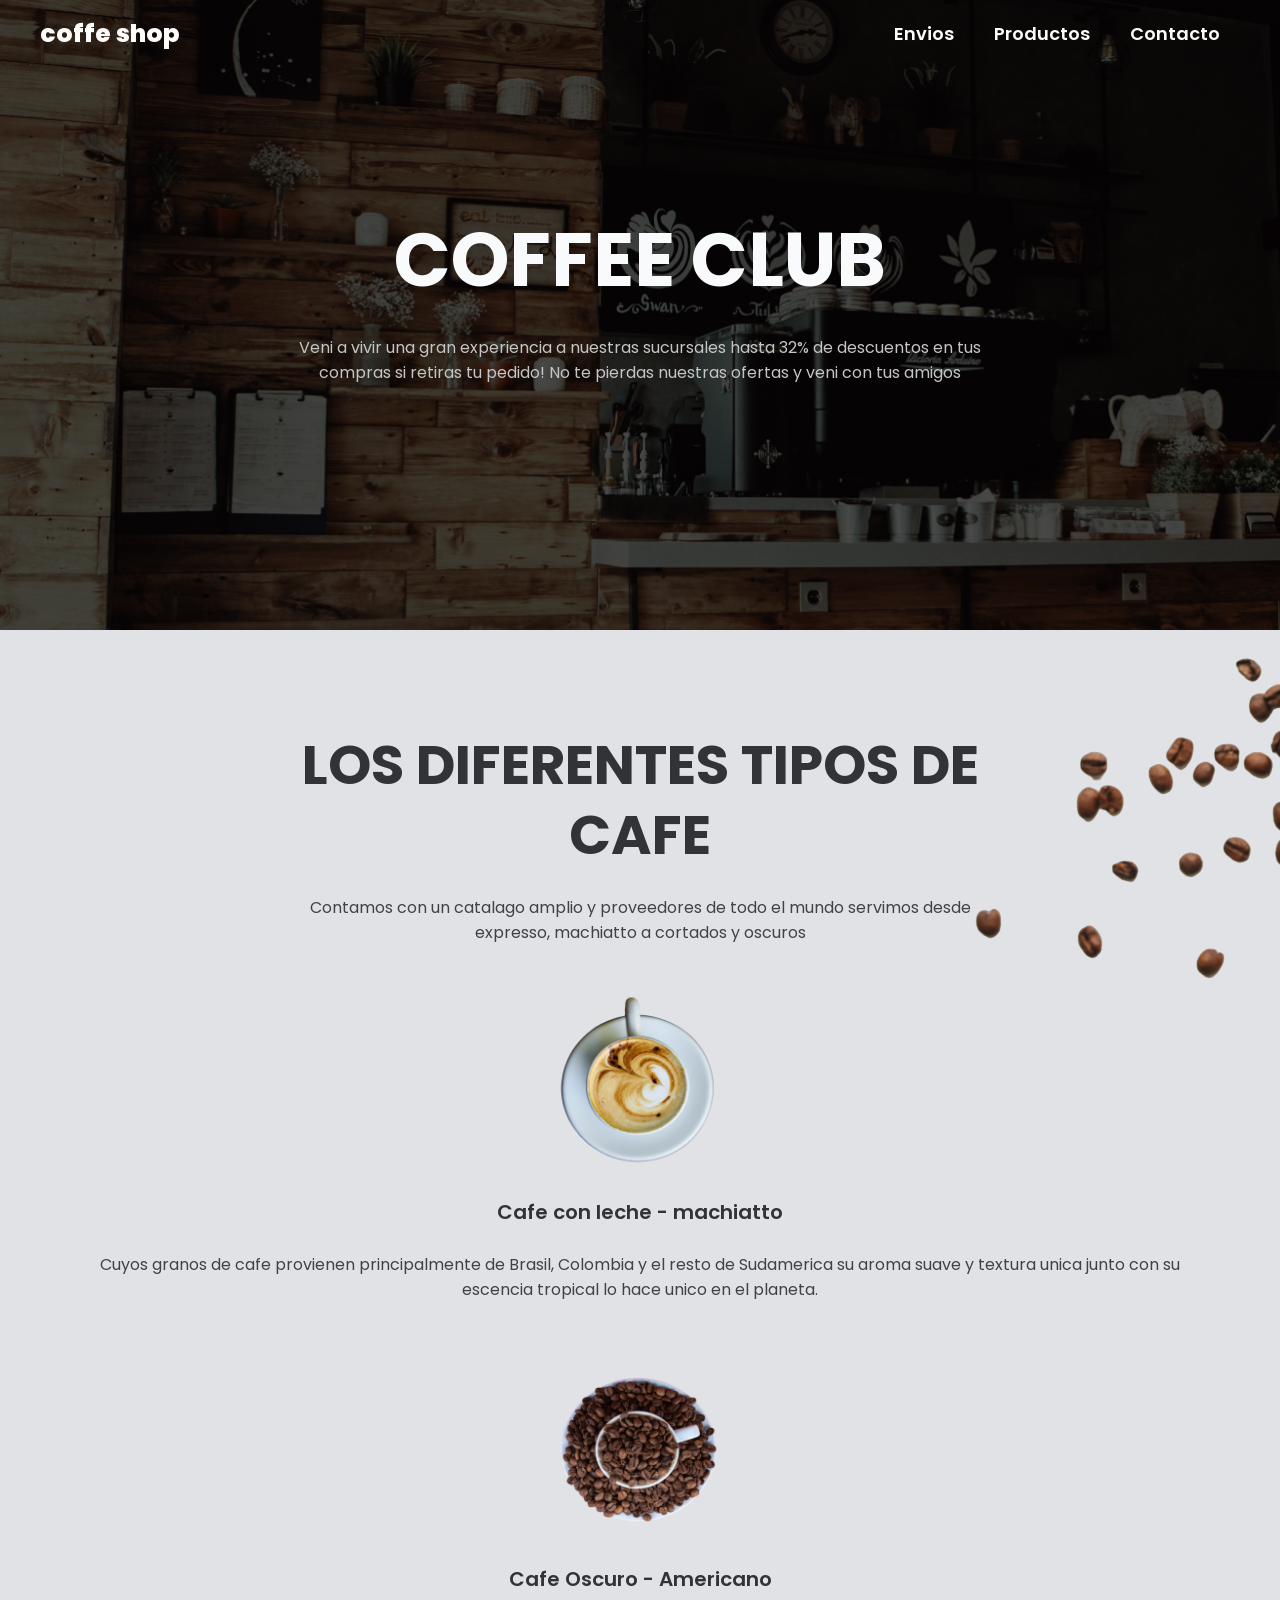
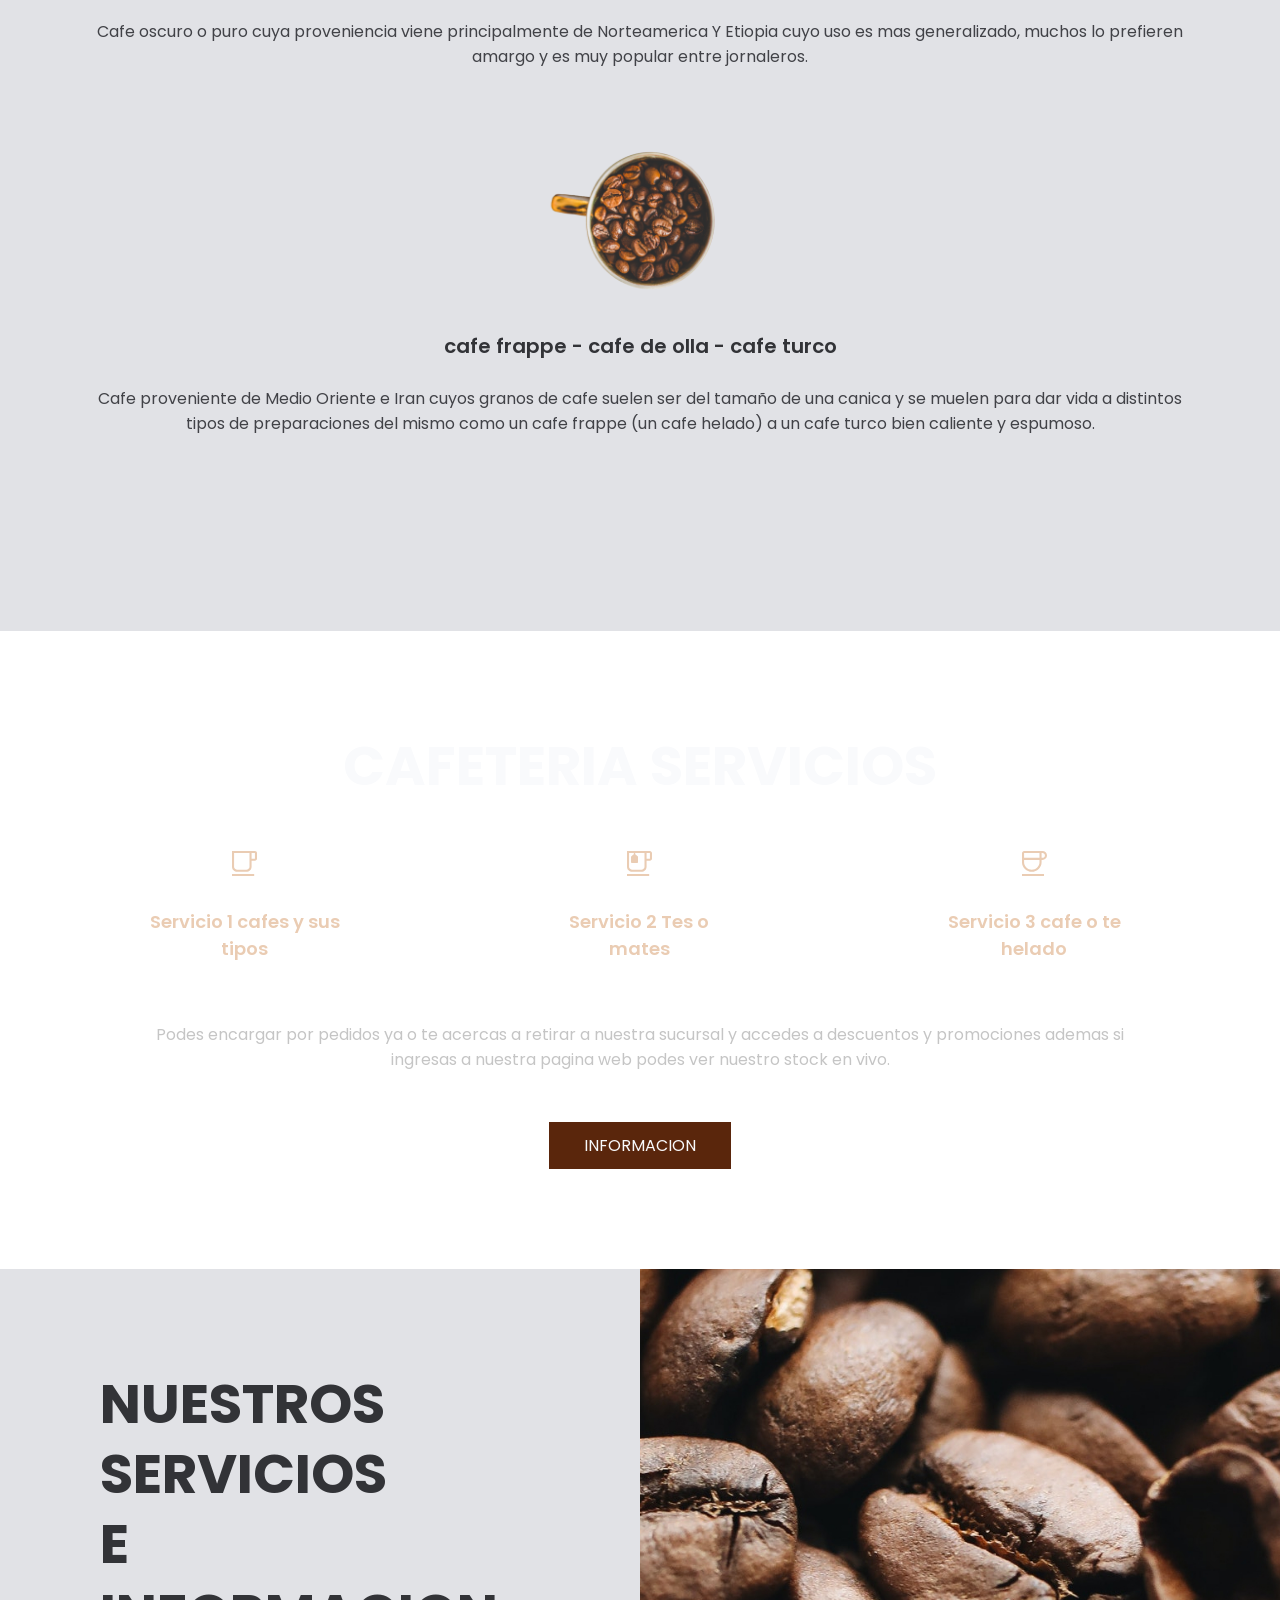
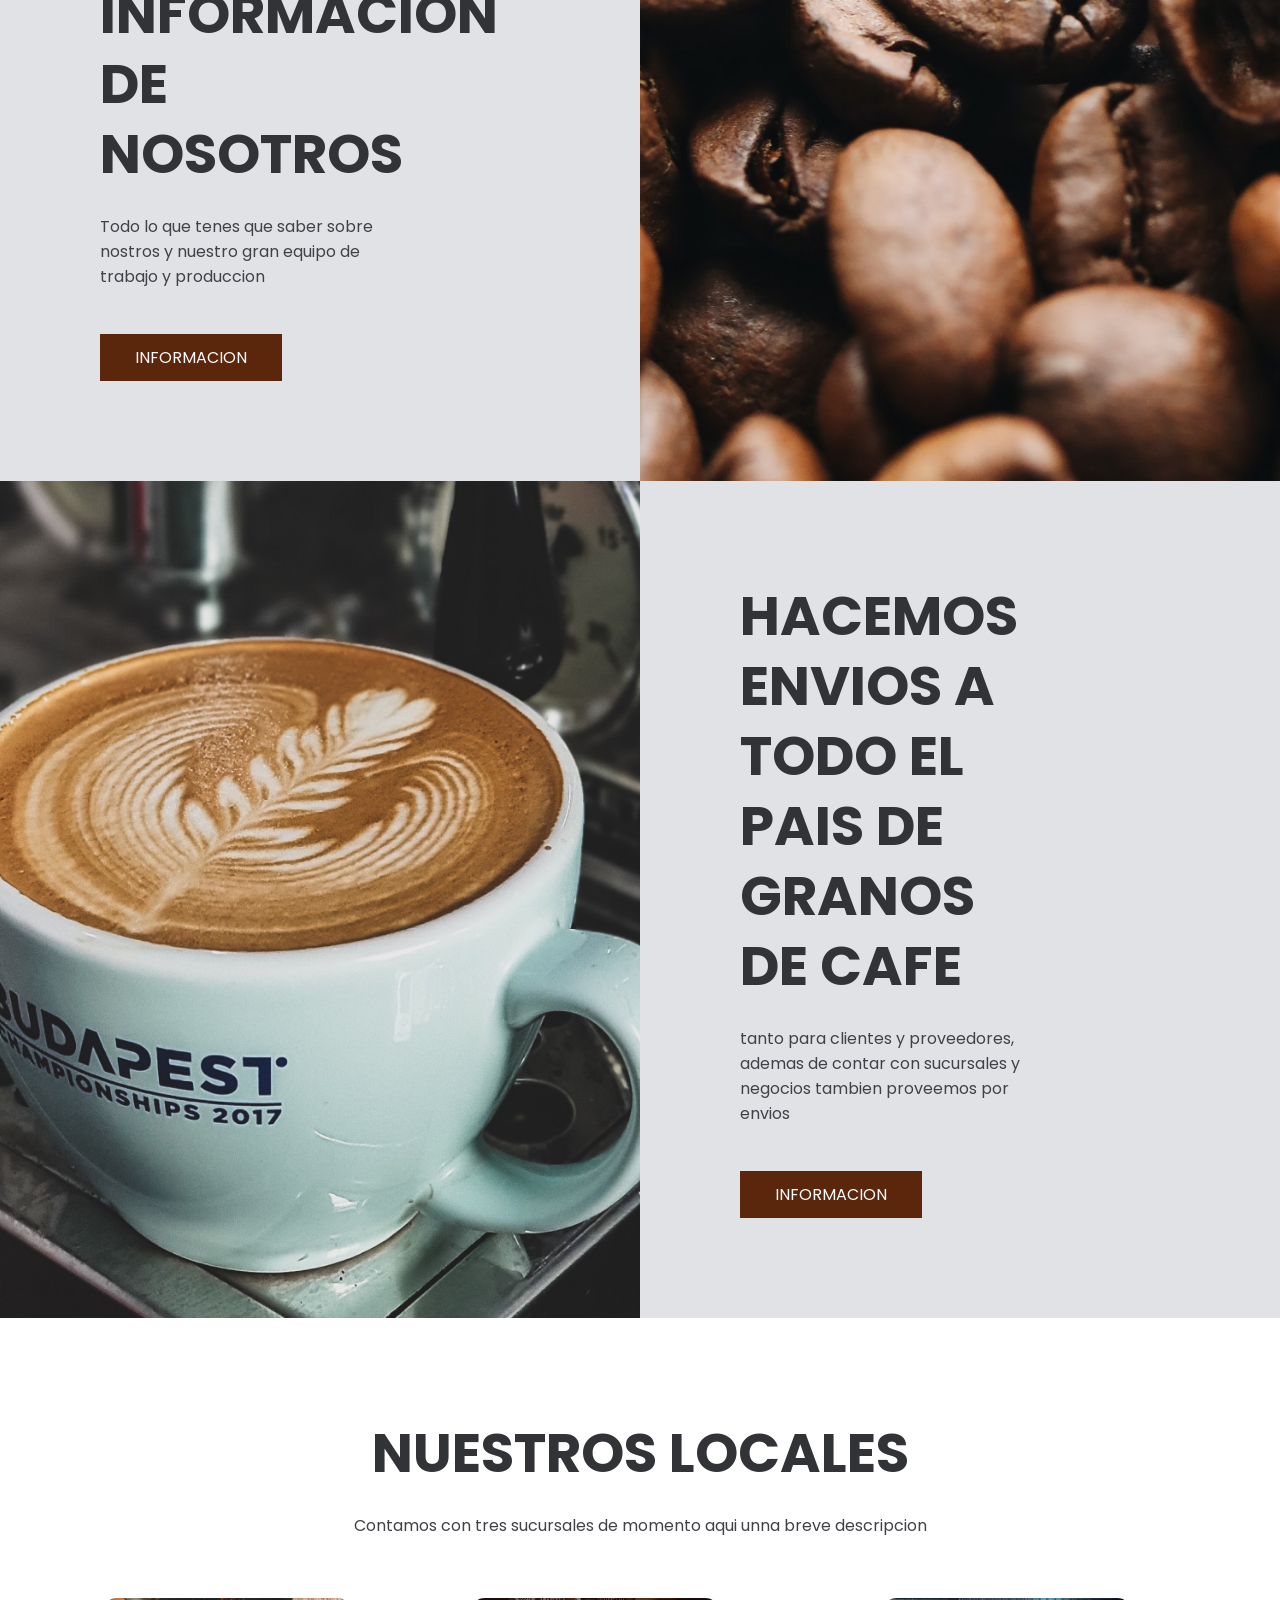
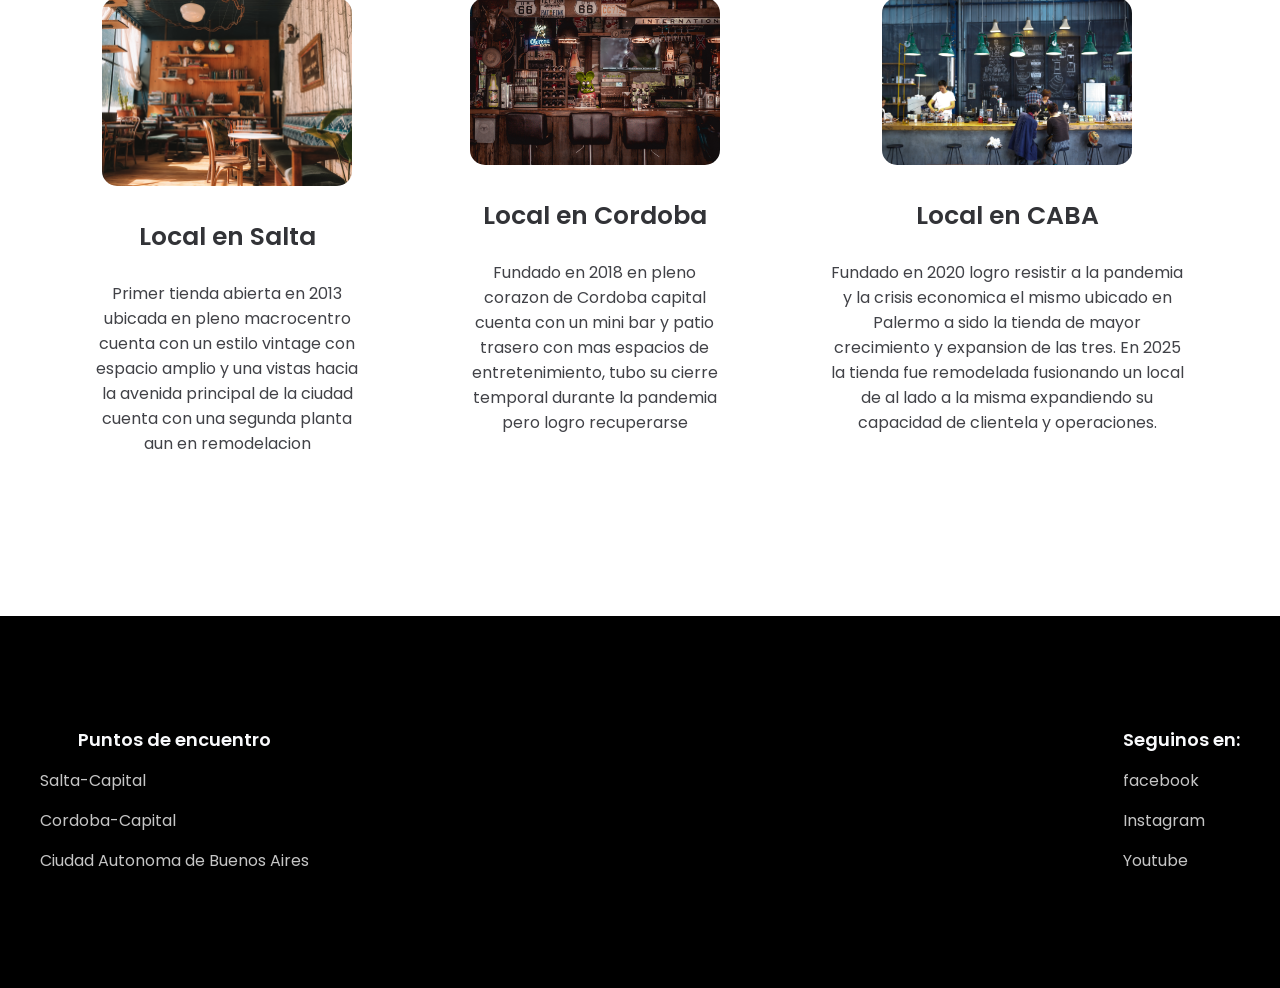
<file: index.html>
<!DOCTYPE html>
<html lang="en">
<head>
    <meta charset="UTF-8">
    <meta name="viewport" content="width=device-width, initial-scale=1.0">
    <title>CoffeeClub</title>
    <link rel="stylesheet" href="style.css">
</head>
<body>
    <header class="header" >
        <div class="menu container">
            <a href="informacion.html" class="logo" >coffe shop</a>
            <input type="checkbox" id="menu" />
            <label for="menu">
                <img src="images/menu.png" class="menu-icono" alt="">
            </label>
            <nav class="navbar">
                <ul>
                    <li><a href="https://www.pedidosya.com.ar/">Envios</a></li>
                    <li><a href="Servicios.html">Productos</a></li>
                    <li><a href="https://web.whatsapp.com/">Contacto</a></li>
                </ul>
            </nav>
        </div>
        <div class="header-content container">
            <h1>coffee club</h1>
            <p>
                Veni a vivir una gran experiencia a nuestras sucursales hasta 32% de descuentos en tus compras si retiras tu pedido! No te pierdas nuestras ofertas y veni con tus amigos

            </p>
        </div>
    </header>
    <section class="coffee">
        <img class="coffee-img" src="images/bg2.png" alt="">
    <div class="coffee-content container">
            <h2>Los diferentes tipos de cafe</h2>
            <p class="txt-p" >
                Contamos con un catalago amplio y proveedores de todo el mundo servimos desde expresso, machiatto a cortados y oscuros
            </p>            
        <div class="coffee-group">
            <div class="coffee-1">
                <img src="images/c1.png" alt="">
                <h3>Cafe con leche - machiatto</h3>
                <p>
                    Cuyos granos de cafe provienen principalmente de Brasil, Colombia y el resto de Sudamerica su aroma suave y textura unica junto con su escencia tropical lo hace unico en el planeta.
                </p>
            <div class="coffee-1">
                <img src="images/c2.png" alt="">
                <h3>Cafe Oscuro - Americano</h3>
                <p>
                    Cafe oscuro o puro cuya proveniencia viene principalmente de Norteamerica Y Etiopia cuyo uso es mas generalizado, muchos lo prefieren amargo y es muy popular entre jornaleros.
                  </p>
            </div>
            <div class="coffee-1">
                <img src="images/c3.png" alt="">
                <h3>cafe frappe - cafe de olla - cafe turco</h3>
                <p>
                    Cafe proveniente de Medio Oriente e Iran cuyos granos de cafe suelen ser del tamaño de una canica y se muelen para dar vida a distintos tipos de preparaciones del mismo como un cafe frappe (un cafe helado) a un cafe turco bien caliente y espumoso.
                  </p>
            </div>
        </div>
    </div>
    </section>
    <main class="services">
        <div class="services-content container">
            <h2>Cafeteria servicios</h2>
            <div class="services-group">
                <div class="services-1">
                    <img src="images/i1.svg" alt="">
                    <h3>Servicio 1 cafes y sus tipos</h3>
                </div>
                <div class="services-1">
                    <img src="images/i2.svg" alt="">
                    <h3>Servicio 2 Tes o mates</h3>
                </div>
                <div class="services-1">
                    <img src="images/i3.svg" alt="">
                    <h3>Servicio 3 cafe o te helado</h3>
                </div>
            </div>
                <p>
                    Podes encargar por pedidos ya o te acercas a retirar a nuestra sucursal y accedes a descuentos y promociones ademas si ingresas a nuestra pagina web podes ver nuestro stock en vivo.
                </p>
                <a href="Servicios.html" class="btn-1" >Informacion</a>
        </div>
    </main>
    <section class="general">
            <div class="general-1">
                <h2>Nuestros servicios e informacion de nosotros</h2>
                <p>Todo lo que tenes que saber sobre nostros y nuestro gran equipo de trabajo y produccion
                </p>
                <a href="informacion.html" class="btn-1" >Informacion</a>
            </div>
            <div class="general-2"></div>
    </section>
        <section class="general">
        <div class="general-3"></div>
            <div class="general-1">
                <h2>Hacemos envios a todo el pais de granos de cafe</h2>
                <p>tanto para clientes y proveedores, ademas de contar con sucursales y negocios tambien proveemos por envios
                </p>
                <a href="https://www.mercadolibre.com.ar/gz/account-verification?go=https%3A%2F%2Flistado.mercadolibre.com.ar%2Fcaf%25C3%25A9&tid=62fe6ea3-0aac-426d-adf0-999a2b2c6f30" class="btn-1" >Informacion</a>
            </div>
    </section>
    <section class="blog container">
        <h2>nuestros locales</h2>
        <p>Contamos con tres sucursales de momento aqui unna breve descripcion</p>
        <div class="blog-content">
            <div class="blog-1">
                <img src="images/blog1.jpg" alt="">
                <h3>Local en Salta</h3>
                <p>Primer tienda abierta en 2013 ubicada en pleno macrocentro cuenta con un estilo vintage con espacio amplio y una vistas hacia la avenida principal de la ciudad cuenta con una segunda planta aun en remodelacion
                </p>
            </div>
            <div class="blog-1">
                <img src="images/blog2.jpg" alt="">
                <h3>Local en Cordoba</h3>
                <p>Fundado en 2018 en pleno corazon de Cordoba capital cuenta con un mini bar y patio trasero con mas espacios de entretenimiento, tubo su cierre temporal durante la pandemia pero logro recuperarse
                </p>
            </div>
            <div class="blog-1">
                <img src="images/blog3.jpg" alt="">
                <h3>Local en CABA</h3>
                <p>Fundado en 2020 logro resistir a la pandemia y la crisis economica el mismo ubicado en Palermo a sido la tienda de mayor crecimiento y expansion de las tres. En 2025 la tienda fue remodelada fusionando un local de al lado a la misma expandiendo su capacidad de clientela y operaciones.
                </p>
            </div>
        </div>
    </section>
    <footer class="footer">
        <div class="footer-content container">
            <div class="link">
                <h3>Puntos de encuentro</h3>
                <ul>
                    <li><a href="https://www.google.com/maps/@-24.7957979,-65.4089637,20.5z?entry=ttu&g_ep=EgoyMDI2MTAxMy4wIKXMDSoASAFQAw%3D%3D">Salta-Capital</a></li>
                    <li><a href="https://www.google.com/maps/@-31.4111247,-64.1683094,18.5z?entry=ttu&g_ep=EgoyMDI2MTAxMy4wIKXMDSoASAFQAw%3D%3D">Cordoba-Capital</a></li>
                    <li><a href="https://www.google.com/maps/@-34.5875532,-58.4203326,18.5z?entry=ttu&g_ep=EgoyMDI2MTAxMy4wIKXMDSoASAFQAw%3D%3D">Ciudad Autonoma de Buenos Aires</a></li>
                </ul>
            </div>
                  <div class="link">
                <h3>Seguinos en:</h3>
                <ul>
                    <li><a href="https://web.facebook.com/?_rdc=1&_rdr#">facebook</a></li>
                    <li><a href="https://www.instagram.com/">Instagram</a></li>
                    <li><a href="https://www.youtube.com/">Youtube</a></li>
                </ul>
            </div>
        </div>
    </footer>
</body>
</html>
</file>
<file: style.css>
@import url('https://fonts.googleapis.com/css2?family=Poppins:ital,wght@0,100;0,200;0,300;0,400;0,500;0,600;0,700;0,800;0,900;1,100;1,200;1,300;1,400;1,500;1,600;1,700;1,800;1,900&display=swap');

*{
    margin: 0;
    padding: 0;
    box-sizing: border-box;
    text-decoration: none;
    list-style: none;
}

body {
     font-family: "Poppins", sans-serif;
}

.container {
    max-width: 1200px;
    margin: 0 auto;
}

.header {
    background-image: linear-gradient(rgba(0,0,0,0.7),rgba(0,0,0,0.7)),url(images/bg.jpg);
    background-position: center bottom;
    background-repeat: no-repeat;
    background-size: cover;
    min-height: 70vh;
    display: flex;
    align-items: center;
}

.menu {
    position: absolute;
    top: 0;
    left: 0;
    right: 0;
    display: flex;
    align-items: center;
    justify-content: space-between;
}

.logo {
    color: #FFFDFC;
    font-size: 25px;
    font-weight: 800;
}

.menu .navbar ul li {
    position: relative;
    float: left;
}

.menu .navbar ul li a {
    font-size: 18px;
    padding: 20px;
    color: #FFFDFC;
    display: block;
    font-weight: 600;
}

.menu .navbar ul li a:hover{
    color: #a56d05;
}

#menu {
    display: none;
}

.menu-icono {
    width: 25px;
}

.menu label {
    cursor: pointer;
    display: none;
}

.header-content {
    text-align: center;
}

.header-content h1 {
    font-size: 75px;
    line-height: 80px;
    color: #f9fafc;
    text-transform: uppercase;
    margin-bottom: 35px;
}

.header-content p {
    font-size: 16px;
    color: #c5c5c5;
    padding: 0 250px;
    margin-bottom: 25px;
}

.btn-1 {
    display: inline-block;
    padding: 11px 35px;
    background-color: #5a260c;
    color: #f9fafc;
    text-transform: uppercase;
}

.btn-1:hover {
    background-color: #a56d05;
}

.coffee {
    padding: 100px 0;
    background-color: #e1e2e6;
    position: relative;
}

.coffee-content {
    text-align: center;
}

.coffee-content h2 {
    font-size: 55px;
    line-height: 70px;
    color: #323337;
    text-transform: uppercase;
    padding: 0 250px;
    margin-bottom: 15px;
}

.txt-p {
    font-size: 16px;
    color: #414247;
    padding: 0 250px;
    margin-bottom: 35px;
}

.coffee-group {
    display: flex;
    justify-content: space-between;
    margin-bottom: 50px;
}

.coffee-1 {
    padding: 0 25px;
}

.coffee-1 img {
    width: 200px;
}

.coffee-img {
    position: absolute;
    top: 0;
    right: 0;
}

.coffee-1 h3 {
    color: #323337;
    font-size: 20px;
    margin-bottom: 15px;
}

.services {
    background-image: linear-gradient(
        rgba(0, 0, 0, 0.7),
        rgba(0, 0, 0, 0.7)),
        url(images/tipos-de-cafe-segun-su-elaboracion.jpg);
    background-position: center center;
    background-repeat: no-repeat;
    background-size: cover;
    background-attachment: fixed;
    padding: 100px 0;
}

.services-content {
    text-align: center;
}

.services-content h2 {
    font-size: 55px;
    line-height: 70px;
    color: #f9fafc;
    text-transform: uppercase;
    margin-bottom: 50px;
}

.services-content p {
    font-size: 16px;
    color: #c5c5c5;
    margin-bottom: 50px;
    padding: 0 100px;
}

.services-group {
    display: flex;
    justify-content: space-between;
    margin-bottom: 50px;
}

.services-1 {
    padding: 0 100px;
}

.services-1 img {
    width: 25px;
    margin-bottom: 15px;
}

.services-1 h3 {
    color: #eaccb3;
    font-size: 18px;
}

.general {
    display: flex;
}

.general-1 {
    width: 50%;
    padding: 100px 250px 100px 100px;
    background-color: #e1e2e6;
}

.general-2 {
    background-image: url(images/coffe-1.jpg);
    background-position: center center;
    background-repeat: no-repeat;
    background-size: cover;
    width: 50%;
}
.general-3 {
    background-image: url(images/coffee-2.jpg);
    background-position: center center;
    background-repeat: no-repeat;
    background-size: cover;
    width: 50%;
}

h2 {
    font-size: 55px;
    line-height: 70px;
    color: #323337;
    text-transform: uppercase;
    margin-bottom: 20px;
}

p {
    font-size: 16px;
    color: #414247;
    margin: 25px 0 45px 0;
}

.blog {
    padding: 100px 0;
    text-align: center;
}

.blog-content {
    display: flex;
    justify-content: space-between;
}

.blog-1 {
    padding: 15px 55px;
}

.blog-1 img {
    width: 250px;
    border-radius: 15px;
    margin-bottom: 15px;
}

.blog-1 h3 {
    font-size: 25px;
    color: #323337;
}

.footer {
    padding: 100px 0;
    background-color: #000000;
}

.footer-content {
    display: flex;
    justify-content: space-between;
}

.link h3 {
    font-size: 18px;
    color: #f9fafc;
    margin-bottom: 15px;
}

.link a {
    font-size: 16px;
    color: #c5c5c5;
    display: block;
    margin-bottom: 15px;
}

@media(max-width:991px) {

    .menu {
        padding: 30px;
    }

    .menu label {
        display: initial;
    }

    .menu .navbar {
        position: absolute;
        top: 100%;
        left: 0;
        right: 0;
        background-color: #323337;
        display: none;
    }
    .menu .navbar ul li {
        width: 100%;
    }

    #menu:checked ~ .navbar {
        display: initial;
    }

    .header {
        min-height: 0vh;
    }

    .header-content {
        padding: 100px 30px;
    }

    .header-content p {
        padding: 0;
    }

    .coffee {
        padding: 30px;
    }

    .coffee-content h2 {
        padding: 0;
    }

    .txt-p {
        padding: 0;
    }

    .coffee-group {
        flex-direction: column;
        margin-bottom: 0;
    }

    .coffee-img {
        display: none;
    }

    .services {
        padding: 30px;
    }

    .services-content p {
        padding: 0;
    }

    .services-group {
        flex-direction: column;
        margin-bottom: 0;
    }

    .services-1 {
        margin-bottom: 25px;
    }

    .general {
        flex-direction: column;
    }

    .general-1 {
        width: 100%;
        padding: 30px;
        text-align: center;
    }

    .general-2, .general-3 {
        display: none;
    }

    .blog {
        padding: 30px;
    }

    .blog-content {
        flex-direction: column;
    }

    .blog-1 {
        padding: 0;
    }

    .footer {
        padding: 30px;
    }

    .footer-content {
        flex-direction: column;
        text-align: center;
    }
}
.sub-header{
    height: 50vh;
    width: 100%;
    background-image: linear-gradient(rgba(4,9,30,0.7),rgba(4,9,30,0.7)),url(images/blog1.jpg);
    background-position: center;
    background-size: cover;
    text-align: center;
    color: #fff;
}
.sub-header h1{
    margin-top: 100px;
}
.sub-header a img{
    width: 150px;

}
.about-us{
    width: 80%;
    margin: auto;
    padding-top: 80px;
    padding-bottom: 50px;
}
.about-col{
    flex-basis: 48%;
    padding: 30px 2px;
}
.about-col img{
    width: 100%;
}
.about-col h1{
    padding-top: 0;
}
.about-col p{
    padding: 15px 0 25px;
}
.red-btn{
    border: 1px solid #08010011;
    background: #e9e9e9;
    color: #02000002;
}
.red-btn:hover{
    color: #f44336;
}
.facilities-col {
    padding: 100px 0;
    text-align: center;
}
.facilities-col-content {
    display: flex;
    justify-content: space-between;
}
.facilities-col {
    padding: 15px 55px;
}
.facilities-col img {
    width: 250px;
    border-radius: 15px;
    margin-bottom: 15px;
}
.facilities-col h3 {
    font-size: 25px;
    color: #323337;
}
.course{
    width: 80%;
    margin: auto;
    text-align: center;
    padding-top: 100px;
}
.course-col{
    flex-basis: 31%;
    background: #fff3f3;
    border-radius: 10px;
    margin-bottom: 5%;
    padding: 20px 12px;
    box-sizing: border-box;
    transition: 0.5s;
}
h3{
    text-align: center;
    font-weight: 600;
    margin: 10px 0;
}
</file>
